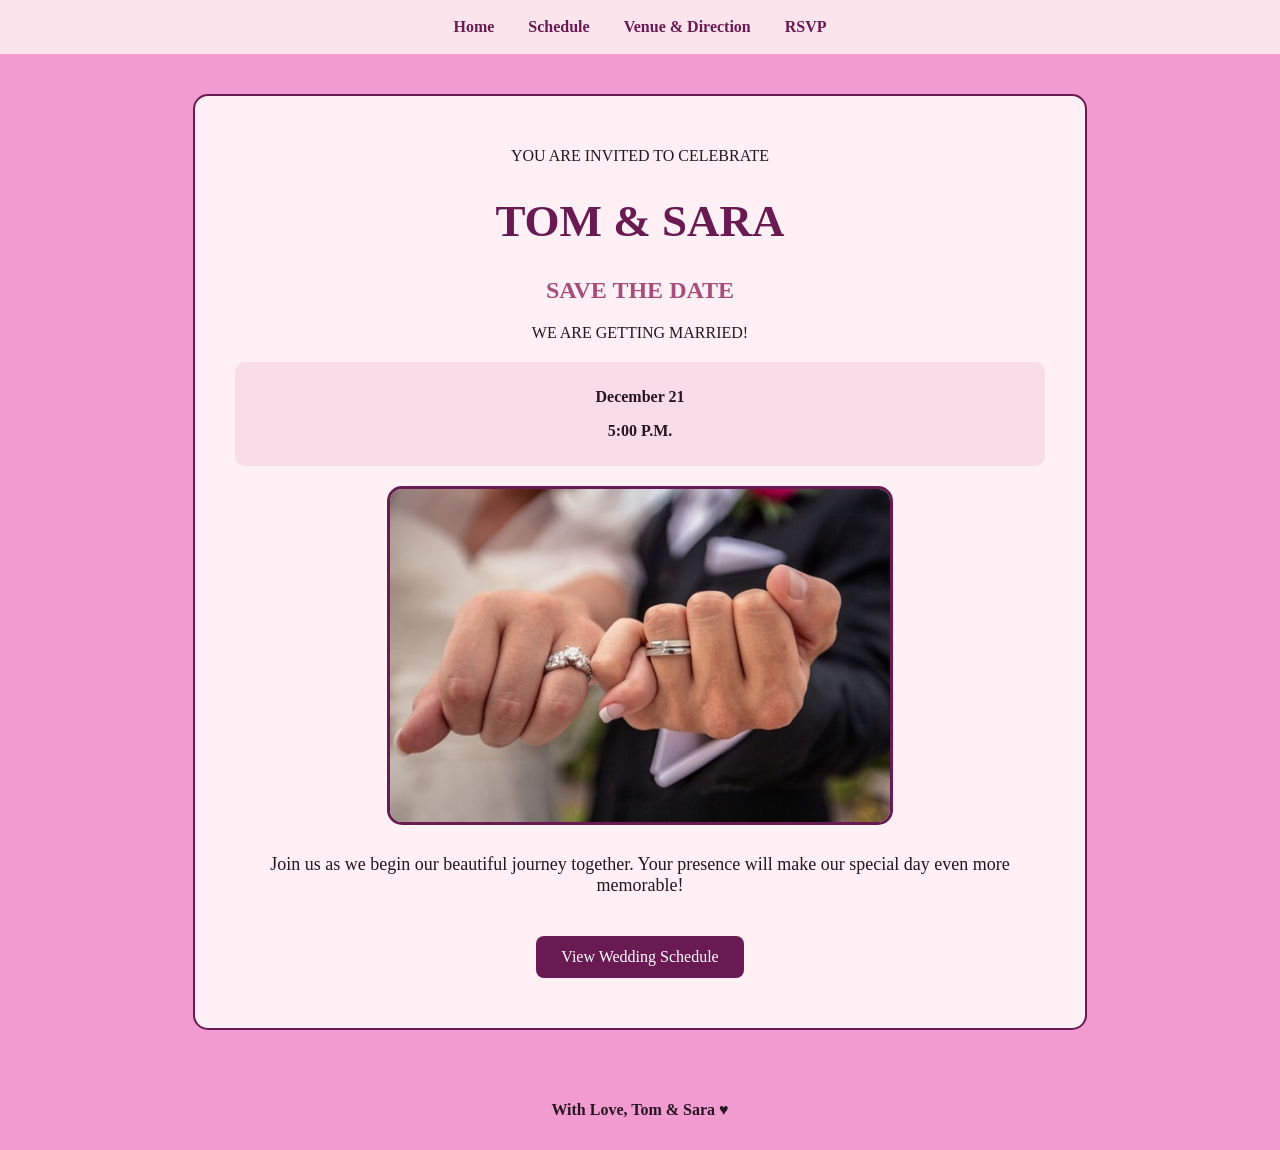
<file: index.html>
<!DOCTYPE html>
<html lang="en">
<head>
    <meta charset="UTF-8">
    <meta name="viewport" content="width=device-width, initial-scale=1.0">
    <title>Tom & Sara - Wedding</title>
    <link rel="stylesheet" href="style.css">
</head>

<body>

    <!-- Navigation Bar -->
    <nav class="navbar">
        <a href="index.html">Home</a>
        <a href="schedule.html">Schedule</a>
        <a href="venue.html">Venue & Direction</a>
        <a href="rsvp.html">RSVP</a>
    </nav>

    <!-- Main Wedding Section -->
    <main class="home-container">

        <p class="welcome">YOU ARE INVITED TO CELEBRATE</p>

        <h1>TOM & SARA</h1>

        <h2>SAVE THE DATE</h2>

        <p class="announcement">
            WE ARE GETTING MARRIED!
        </p>

        <div class="wedding-details">
            <p>December 21</p>
            <p>5:00 P.M.</p>
        </div>

        <!-- Wedding Picture -->
        <img
            src="pic/bride-and-groom-wedding-rings.jpg"
            alt="Wedding rings of the bride and groom"
            class="wedding-image">

        <p class="invitation">
            Join us as we begin our beautiful journey together.
            Your presence will make our special day even more memorable!
        </p>

        <a href="schedule.html" class="main-button">
            View Wedding Schedule
        </a>

    </main>

    <footer>
        <p>With Love, Tom & Sara ♥</p>
    </footer>

</body>
</html>
</file>
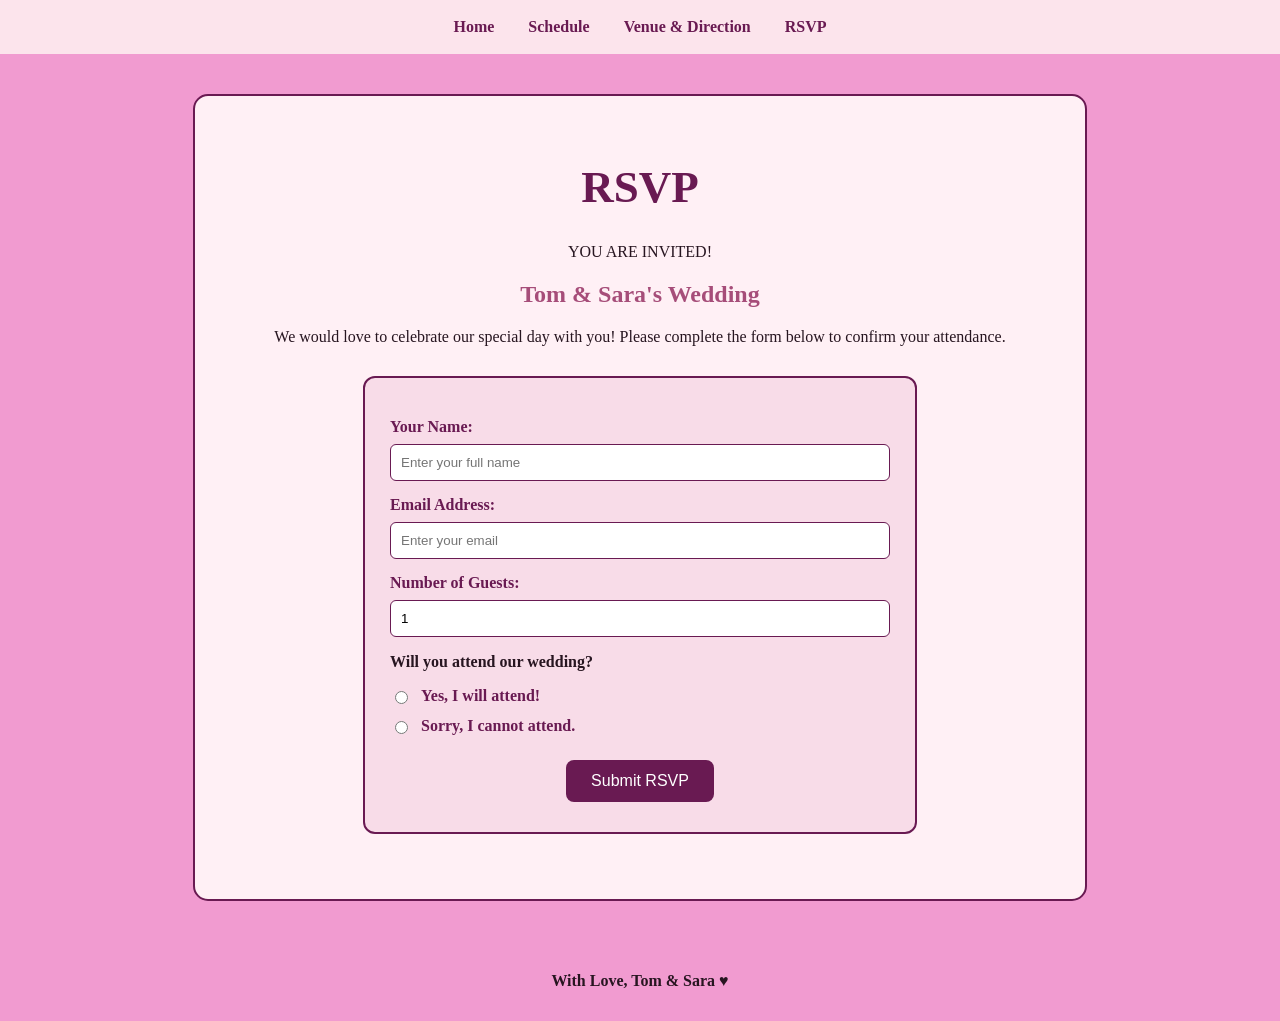
<file: rsvp.html>
<!DOCTYPE html>
<html lang="en">
<head>
    <meta charset="UTF-8">
    <meta name="viewport" content="width=device-width, initial-scale=1.0">
    <title>RSVP - Tom & Sara</title>
    <link rel="stylesheet" href="style.css">
</head>

<body>

    <!-- Navigation Bar -->
    <nav class="navbar">
        <a href="index.html">Home</a>
        <a href="schedule.html">Schedule</a>
        <a href="venue.html">Venue & Direction</a>
        <a href="rsvp.html">RSVP</a>
    </nav>

    <!-- RSVP Section -->
    <main class="page-container">

        <h1>RSVP</h1>

        <p class="welcome">
            YOU ARE INVITED!
        </p>

        <h2>Tom & Sara's Wedding</h2>

        <p>
            We would love to celebrate our special day with you!
            Please complete the form below to confirm your attendance.
        </p>

        <!-- RSVP Form -->
        <form id="rsvpForm" class="rsvp-form">

            <label for="guestName">Your Name:</label>
            <input type="text" id="guestName"
                placeholder="Enter your full name" required>

            <label for="guestEmail">Email Address:</label>
            <input type="email" id="guestEmail"
                placeholder="Enter your email" required>

            <label for="guestNumber">Number of Guests:</label>
            <input type="number" id="guestNumber"
                min="1" max="10" value="1" required>

            <p><strong>Will you attend our wedding?</strong></p>

            <label class="radio-option">
                <input type="radio" name="attendance"
                    value="Yes" required>
                Yes, I will attend!
            </label>

            <label class="radio-option">
                <input type="radio" name="attendance"
                    value="No">
                Sorry, I cannot attend.
            </label>

            <button type="submit" class="main-button">
                Submit RSVP
            </button>

        </form>

        <!-- Thank You Message -->
        <div id="thankYouMessage" class="thank-you">
            <h2>Thank You! ♥</h2>
            <p>
                Thank you for responding to our invitation.
                We appreciate your response and look forward
                to celebrating with you!
            </p>
        </div>

    </main>

    <footer>
        <p>With Love, Tom & Sara ♥</p>
    </footer>

    <!-- Form Submission Script -->
    <script>
        const form = document.getElementById("rsvpForm");

        const message =
            document.getElementById("thankYouMessage");

        form.addEventListener("submit", function(event) {

            event.preventDefault();

            form.style.display = "none";

            message.style.display = "block";

        });
    </script>

</body>
</html>
</file>
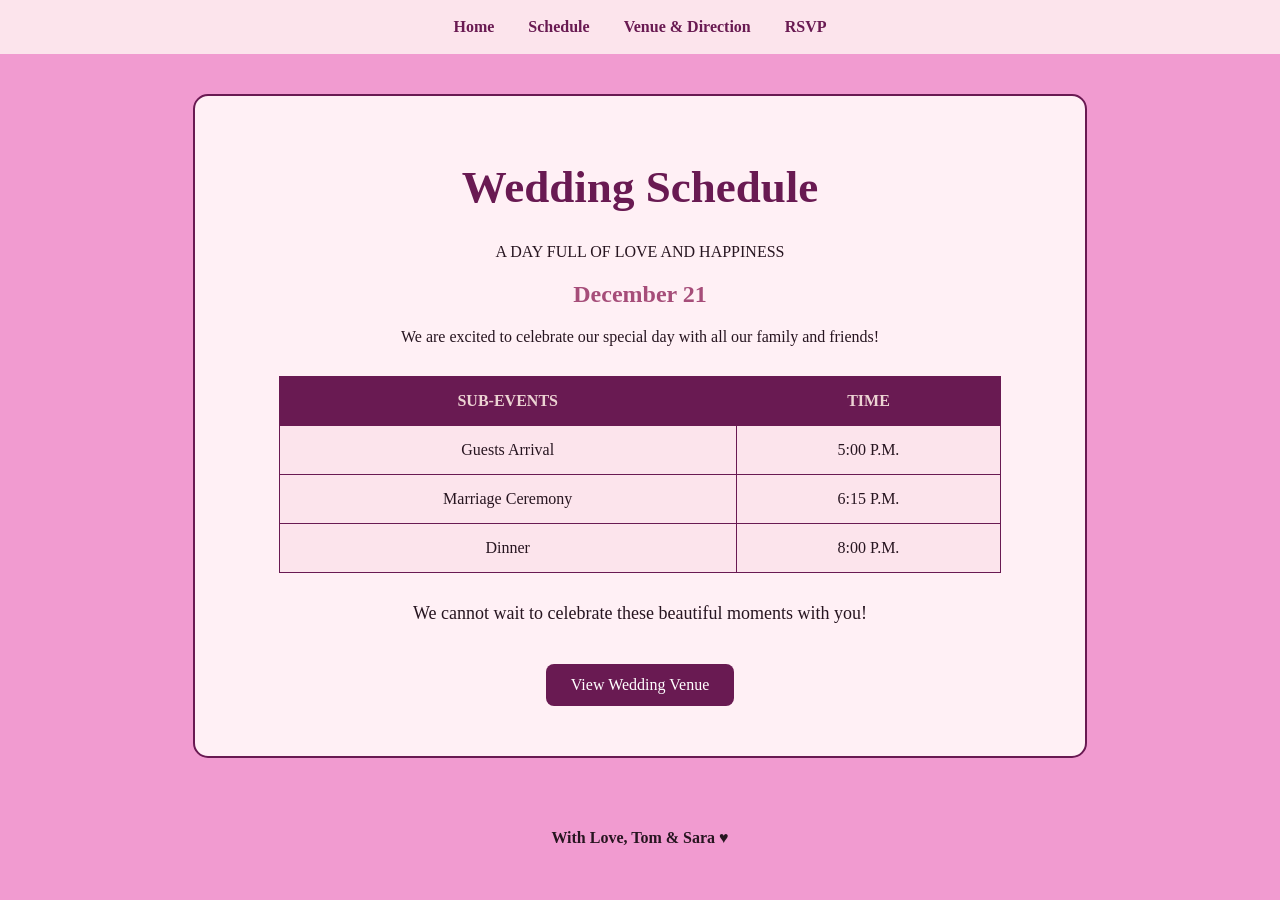
<file: schedule.html>
<!DOCTYPE html>
<html lang="en">
<head>
    <meta charset="UTF-8">
    <meta name="viewport" content="width=device-width, initial-scale=1.0">
    <title>Wedding Schedule - Tom & Sara</title>
    <link rel="stylesheet" href="style.css">
</head>

<body>

    <!-- Navigation Bar -->
    <nav class="navbar">
        <a href="index.html">Home</a>
        <a href="schedule.html">Schedule</a>
        <a href="venue.html">Venue & Direction</a>
        <a href="rsvp.html">RSVP</a>
    </nav>

    <!-- Schedule Section -->
    <main class="page-container">

        <h1>Wedding Schedule</h1>

        <p class="welcome">
            A DAY FULL OF LOVE AND HAPPINESS
        </p>

        <h2>December 21</h2>

        <p>
            We are excited to celebrate our special day
            with all our family and friends!
        </p>

        <!-- Wedding Events Table -->
        <table class="schedule-table">

            <tr>
                <th>SUB-EVENTS</th>
                <th>TIME</th>
            </tr>

            <tr>
                <td>Guests Arrival</td>
                <td>5:00 P.M.</td>
            </tr>

            <tr>
                <td>Marriage Ceremony</td>
                <td>6:15 P.M.</td>
            </tr>

            <tr>
                <td>Dinner</td>
                <td>8:00 P.M.</td>
            </tr>

        </table>

        <p class="invitation">
            We cannot wait to celebrate these beautiful
            moments with you!
        </p>

        <a href="venue.html" class="main-button">
            View Wedding Venue
        </a>

    </main>

    <footer>
        <p>With Love, Tom & Sara ♥</p>
    </footer>

</body>
</html>
</file>
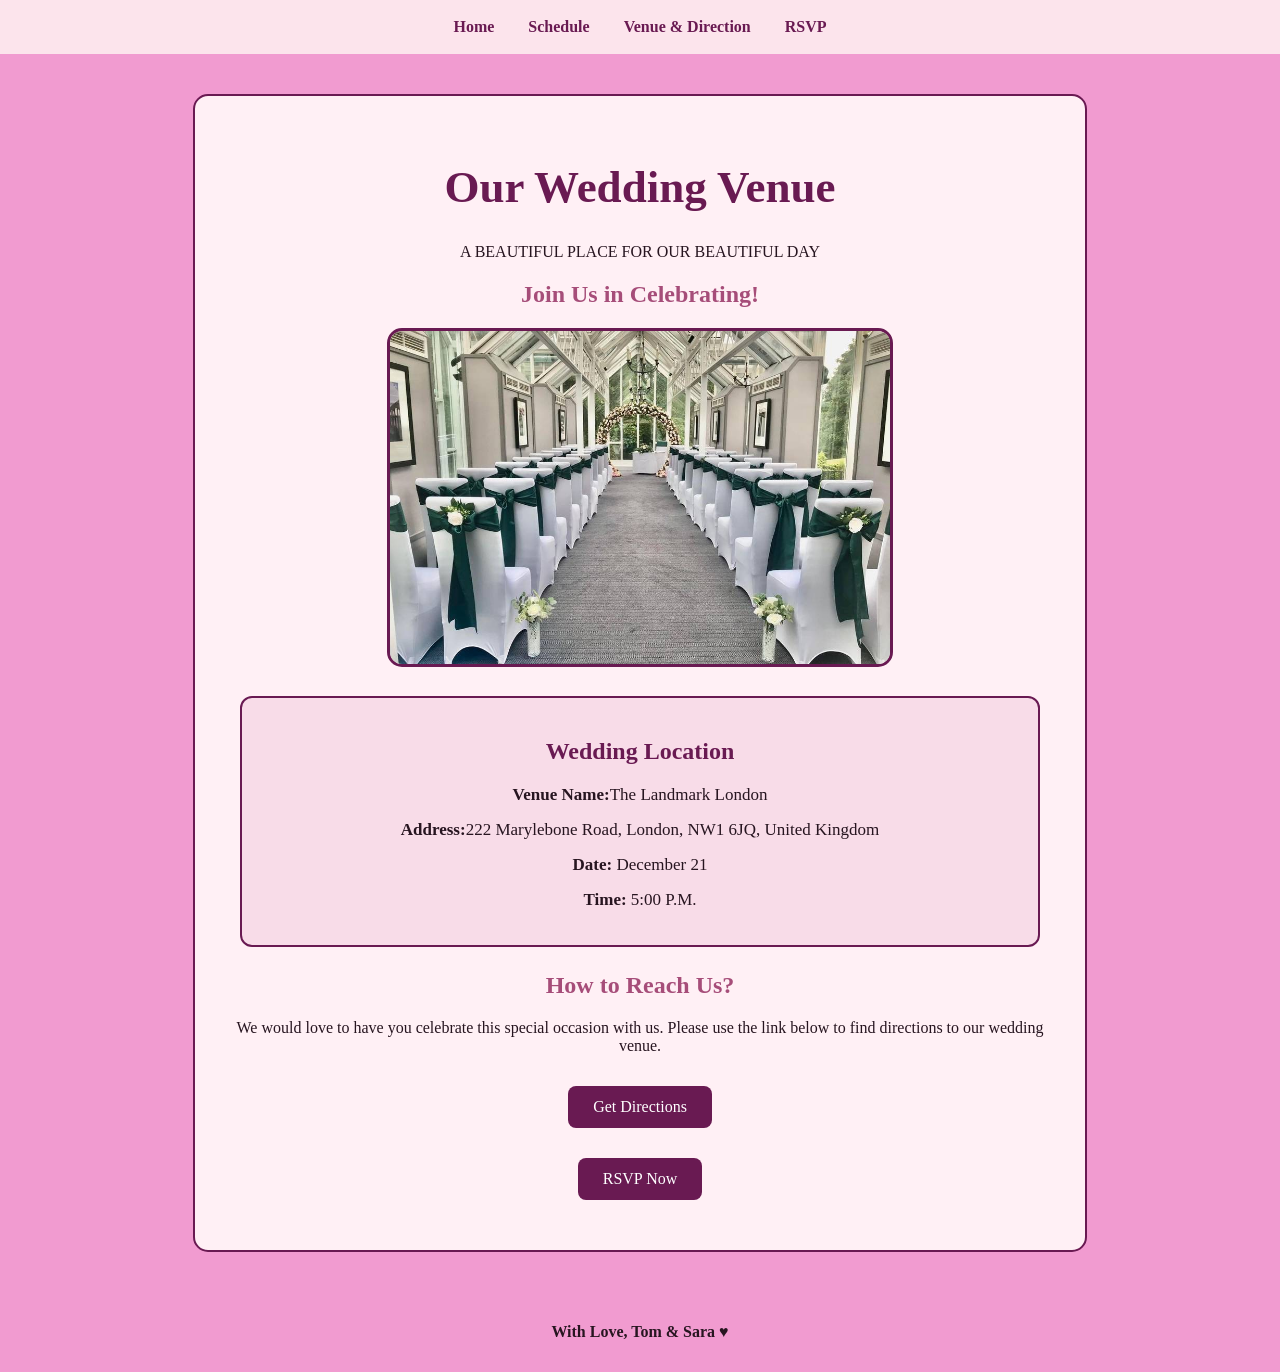
<file: venue.html>
<!DOCTYPE html>
<html lang="en">
<head>
    <meta charset="UTF-8">
    <meta name="viewport" content="width=device-width, initial-scale=1.0">
    <title>Wedding Venue - Tom & Sara</title>
    <link rel="stylesheet" href="style.css">
</head>

<body>

    <!-- Navigation Bar -->
    <nav class="navbar">
        <a href="index.html">Home</a>
        <a href="schedule.html">Schedule</a>
        <a href="venue.html">Venue & Direction</a>
        <a href="rsvp.html">RSVP</a>
    </nav>

    <!-- Venue Section -->
    <main class="page-container">

        <h1>Our Wedding Venue</h1>

        <p class="welcome">
            A BEAUTIFUL PLACE FOR OUR BEAUTIFUL DAY
        </p>

        <h2>Join Us in Celebrating!</h2>

        <img
            src="pic/wedding-venue.jpeg"
            alt="Beautiful wedding venue"
            class="wedding-image">

        <div class="venue-details">

            <h2>Wedding Location</h2>

            <p><strong>Venue Name:</strong>The Landmark London</p>

            <p><strong>Address:</strong>222 Marylebone Road, London, NW1 6JQ, United Kingdom</p>

            <p><strong>Date:</strong> December 21</p>

            <p><strong>Time:</strong> 5:00 P.M.</p>

        </div>

        <h2>How to Reach Us?</h2>

        <p>
            We would love to have you celebrate this special
            occasion with us. Please use the link below to
            find directions to our wedding venue.
        </p>

        <a
            href="https://www.google.com/maps/dir/33.6592896,73.0103808/The+Landmark+London,+222+Marylebone+Rd,+London+NW1+6JQ,+United+Kingdom/@33.8235566,-5.8421931,3z/data=!3m1!4b1!4m9!4m8!1m1!4e1!1m5!1m1!1s0x48761ac9e7dc5e8d:0x2cb043b119f192b!2m2!1d-0.1626027!2d51.5214599?entry=ttu&g_ep=EgoyMDI2MTExMC4wIKXMDSoASAFQAw%3D%3D"
            target="_blank"
            class="main-button">
            Get Directions
        </a>

        <br>

        <a href="rsvp.html" class="main-button">
            RSVP Now
        </a>

    </main>

    <footer>
        <p>With Love, Tom & Sara ♥</p>
    </footer>

</body>
</html>
</file>
<file: style.css>
/* General Website Styling */
body {
    margin: 0;
    padding: 0;
    background-color: rgb(241, 155, 208);
    color: rgb(39, 21, 32);
    text-align: center;
}

/* Navigation Bar */
.navbar {
    background-color: #fce4ec;
    padding: 18px;
}

.navbar a {
    color: rgb(105, 26, 82);
    text-decoration: none;
    margin: 15px;
    font-weight: bold;
}

/* Main Home Section */
.home-container {
    background-color: #fff0f5;
    max-width: 850px;
    margin: 40px auto;
    padding: 35px 20px;
    border: 2px solid rgb(105, 26, 82);
    border-radius: 15px;
}

/* Main Heading */
h1 {
    color: rgb(105, 26, 82);
    font-size: 45px;
}

/* Subheading */
h2 {
    color: #a64d79;
}

/* Paragraphs */
p {
    color: rgb(39, 21, 32);
}

/* Wedding Details */
.wedding-details {
    background-color: #f8dce8;
    padding: 10px;
    margin: 20px;
    border-radius: 10px;
    font-weight: bold;
}

/* Wedding Picture */
.wedding-image {
    width: 80%;
    max-width: 500px;
    border-radius: 15px;
    border: 3px solid rgb(105, 26, 82);
}

/* Invitation Text */
.invitation {
    font-size: 18px;
    margin: 25px;
}

/* Buttons */
.main-button {
    display: inline-block;
    background-color: rgb(105, 26, 82);
    color: white;
    padding: 12px 25px;
    text-decoration: none;
    border-radius: 8px;
    margin: 15px;
}

/* Footer */
footer {
    padding: 15px;
    font-weight: bold;
}

/* Mobile Screen Styling */
@media (max-width: 600px) {
    .navbar a {
        display: inline-block;
        margin: 8px;
    }

    .home-container {
        margin: 15px;
        padding: 20px 10px;
    }

    h1 {
        font-size: 32px;
    }

    .wedding-image {
        width: 95%;
    }
}

/* Schedule and Other Pages */
.page-container {
    background-color: #fff0f5;
    max-width: 850px;
    margin: 40px auto;
    padding: 35px 20px;
    border: 2px solid rgb(105, 26, 82);
    border-radius: 15px;
}

/* Schedule Table */
.schedule-table {
    width: 85%;
    margin: 30px auto;
    border-collapse: collapse;
    background-color: #fce4ec;
}

.schedule-table th {
    background-color: rgb(105, 26, 82);
    color: rgb(236, 211, 211);
    padding: 15px;
}

.schedule-table td {
    padding: 15px;
    color: rgb(39, 21, 32);
}

.schedule-table th,
.schedule-table td {
    border: 1px solid rgb(105, 26, 82);
}

/* Venue Page Styling */

.venue-details {
    background-color: #f8dce8;
    border: 2px solid rgb(105, 26, 82);
    border-radius: 12px;
    padding: 20px;
    margin: 25px;
}

.venue-details h2 {
    color: rgb(105, 26, 82);
}

.venue-details p {
    font-size: 17px;
    margin: 15px;
}

.main-button:hover {
    background-color: #a64d79;
}

/* RSVP Form Styling */

.rsvp-form {
    max-width: 500px;
    margin: 30px auto;
    text-align: left;
    background-color: #f8dce8;
    padding: 25px;
    border: 2px solid rgb(105, 26, 82);
    border-radius: 12px;
}

.rsvp-form label {
    display: block;
    margin-top: 15px;
    color: rgb(105, 26, 82);
    font-weight: bold;
}

.rsvp-form input[type="text"],
.rsvp-form input[type="email"],
.rsvp-form input[type="number"] {
    width: 100%;
    padding: 10px;
    margin-top: 8px;
    box-sizing: border-box;
    border: 1px solid rgb(105, 26, 82);
    border-radius: 6px;
}

.rsvp-form .radio-option {
    display: flex;
    align-items: center;
    gap: 10px;
    margin: 12px 0;
}

.rsvp-form input[type="radio"] {
    accent-color: rgb(105, 26, 82);
}

.rsvp-form button {
    display: block;
    margin: 25px auto 5px;
    border: none;
    cursor: pointer;
    font-size: 16px;
}

.thank-you {
    display: none;
    background-color: #f8dce8;
    border: 2px solid rgb(105, 26, 82);
    border-radius: 12px;
    padding: 25px;
    margin: 25px auto;
    max-width: 500px;
}
</file>
